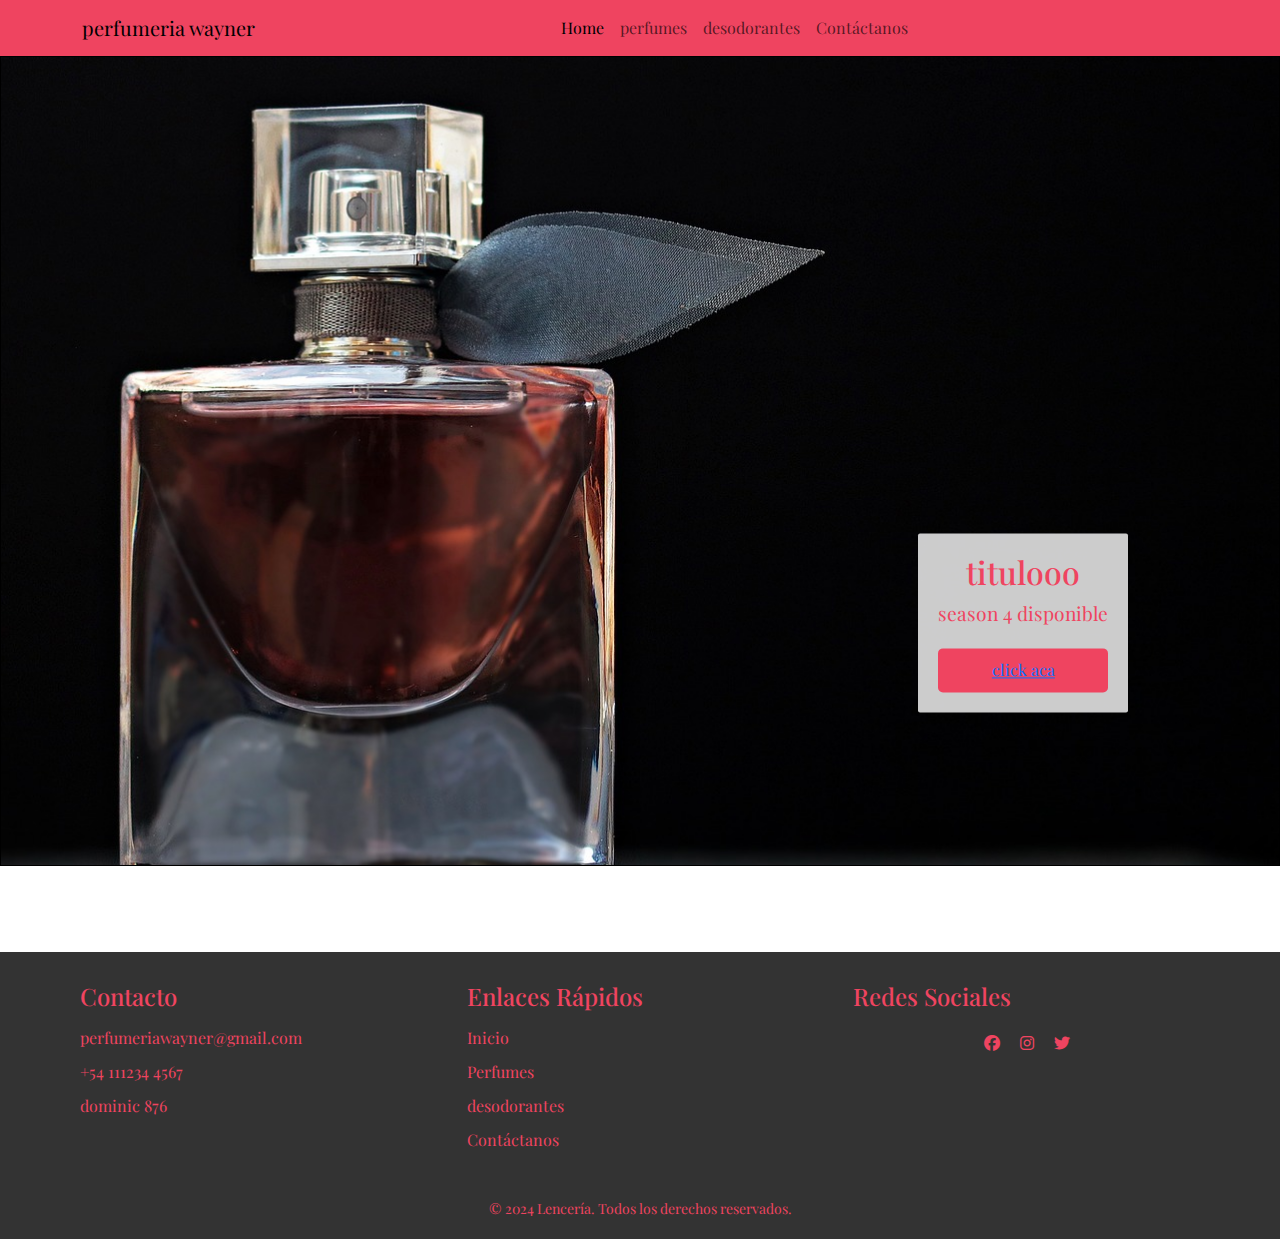
<file: index.html>
<!DOCTYPE html>
<html lang="en">
<head>
    <meta charset="UTF-8">
    <meta name="viewport" content="width=device-width, initial-scale=1.0">
    <title>perfumeria</title>
    <link rel="stylesheet" href="css/style.css">
    <meta name="description" content="pagina para vender perfume y otros articulos">
  
    <link rel="stylesheet" href="https://stackpath.bootstrapcdn.com/bootstrap/5.0.0-beta3/css/bootstrap.min.css">
    <link href="https://cdn.jsdelivr.net/npm/bootstrap@5.3.0-alpha1/dist/css/bootstrap.min.css" rel="stylesheet" integrity="sha384-GLhlTQ8iRABdZLl6O3oVMWSktQOp6b7In1Zl3/Jr59b6EGGoI1aFkw7cmDA6j6gD" crossorigin="anonymous">
    <link rel="stylesheet" href="https://cdnjs.cloudflare.com/ajax/libs/font-awesome/6.4.0/css/all.min.css">

</head>
<body>
    <header>
        <nav class="navbar navbar-expand-lg navbar-light bg-purple">
            <div class="container d-flex justify-content-between align-items-center">
                <a class="navbar-brand" href="#">perfumeria wayner</a>
                <button class="navbar-toggler" type="button" data-bs-toggle="collapse" data-bs-target="#navbarNav" aria-controls="navbarNav" aria-expanded="false" aria-label="Toggle navigation">
                    <span class="navbar-toggler-icon"></span>
                </button>
                <div class="collapse navbar-collapse justify-content-center" id="navbarNav">
                    <ul class="navbar-nav">
                        <li class="nav-item">
                            <a class="nav-link active" aria-current="page" href="index.html">Home</a>
                        </li>
                        <li class="nav-item">
                            <a class="nav-link" href="pages/perfumes.html">perfumes</a>
                        </li>
                        <li class="nav-item">
                            <a class="nav-link" href="pages/desodorantes.html">desodorantes</a>
                        </li>
                        <li class="nav-item">
                            <a class="nav-link" href="pages/contactos.html">Contáctanos</a>
                        </li>
                    </ul>
                </div>
            </div>
        </nav>
        
        <div class="banner">
            <div class="main-container">
                <h2>titulooo</h2>
                <p>season 4 disponible </p>
                <button class="btn btn-success" id="btn-main"><a href="index.html">click aca </a></button>
            </div>
        </div>
    </header>
 
    <main>
        <h2>proximamente agregaremos contenido!!</h2>
        <p>aun asi puede seguir explorando nuestra pagina para comprar sus productos </p>
    </main>

    <footer>
        <div class="footer-container">
            <div class="footer-column">
                <h4>Contacto</h4>
                <ul>
                    <li>perfumeriawayner@gmail.com</li>
                    <li>+54 111234 4567</li>
                    <li>dominic 876</li>
                </ul>
            </div>
            <div class="footer-column">
                <h4>Enlaces Rápidos</h4>
                <ul>
                    <li><a href="index.html">Inicio</a></li>
                    <li><a href='/pages/perfumes.html'>Perfumes</a></li>
                    <li><a href="/pages/desodorantes.html">desodorantes</a></li>
                    <li><a href="/pages/contactos.html">Contáctanos</a></li>
                </ul>
            </div>
            <div class="footer-column">
                <h4>Redes Sociales</h4>
                <div class="footer-social">
                    <a href="https://www.facebook.com/"><i class="fab fa-facebook"></i></a>
                    <a href="https://www.instagram.com/"><i class="fab fa-instagram"></i></a>
                    <a href="https://x.com/"><i class="fab fa-twitter"></i></a>
                </div>
            </div>
        </div>
        <div class="footer-bottom">
            &copy; 2024 Lencería. Todos los derechos reservados.
        </div>
    </footer>
      
<script src="https://code.jquery.com/jquery-3.5.1.min.js"></script>
<script src="https://cdn.jsdelivr.net/npm/@popperjs/core@2.9.2/dist/umd/popper.min.js"></script>
<script src="https://stackpath.bootstrapcdn.com/bootstrap/5.0.0-beta3/js/bootstrap.min.js"></script>
<!-- <script src="main.js"></script> -->
</body>
</html>
</file>
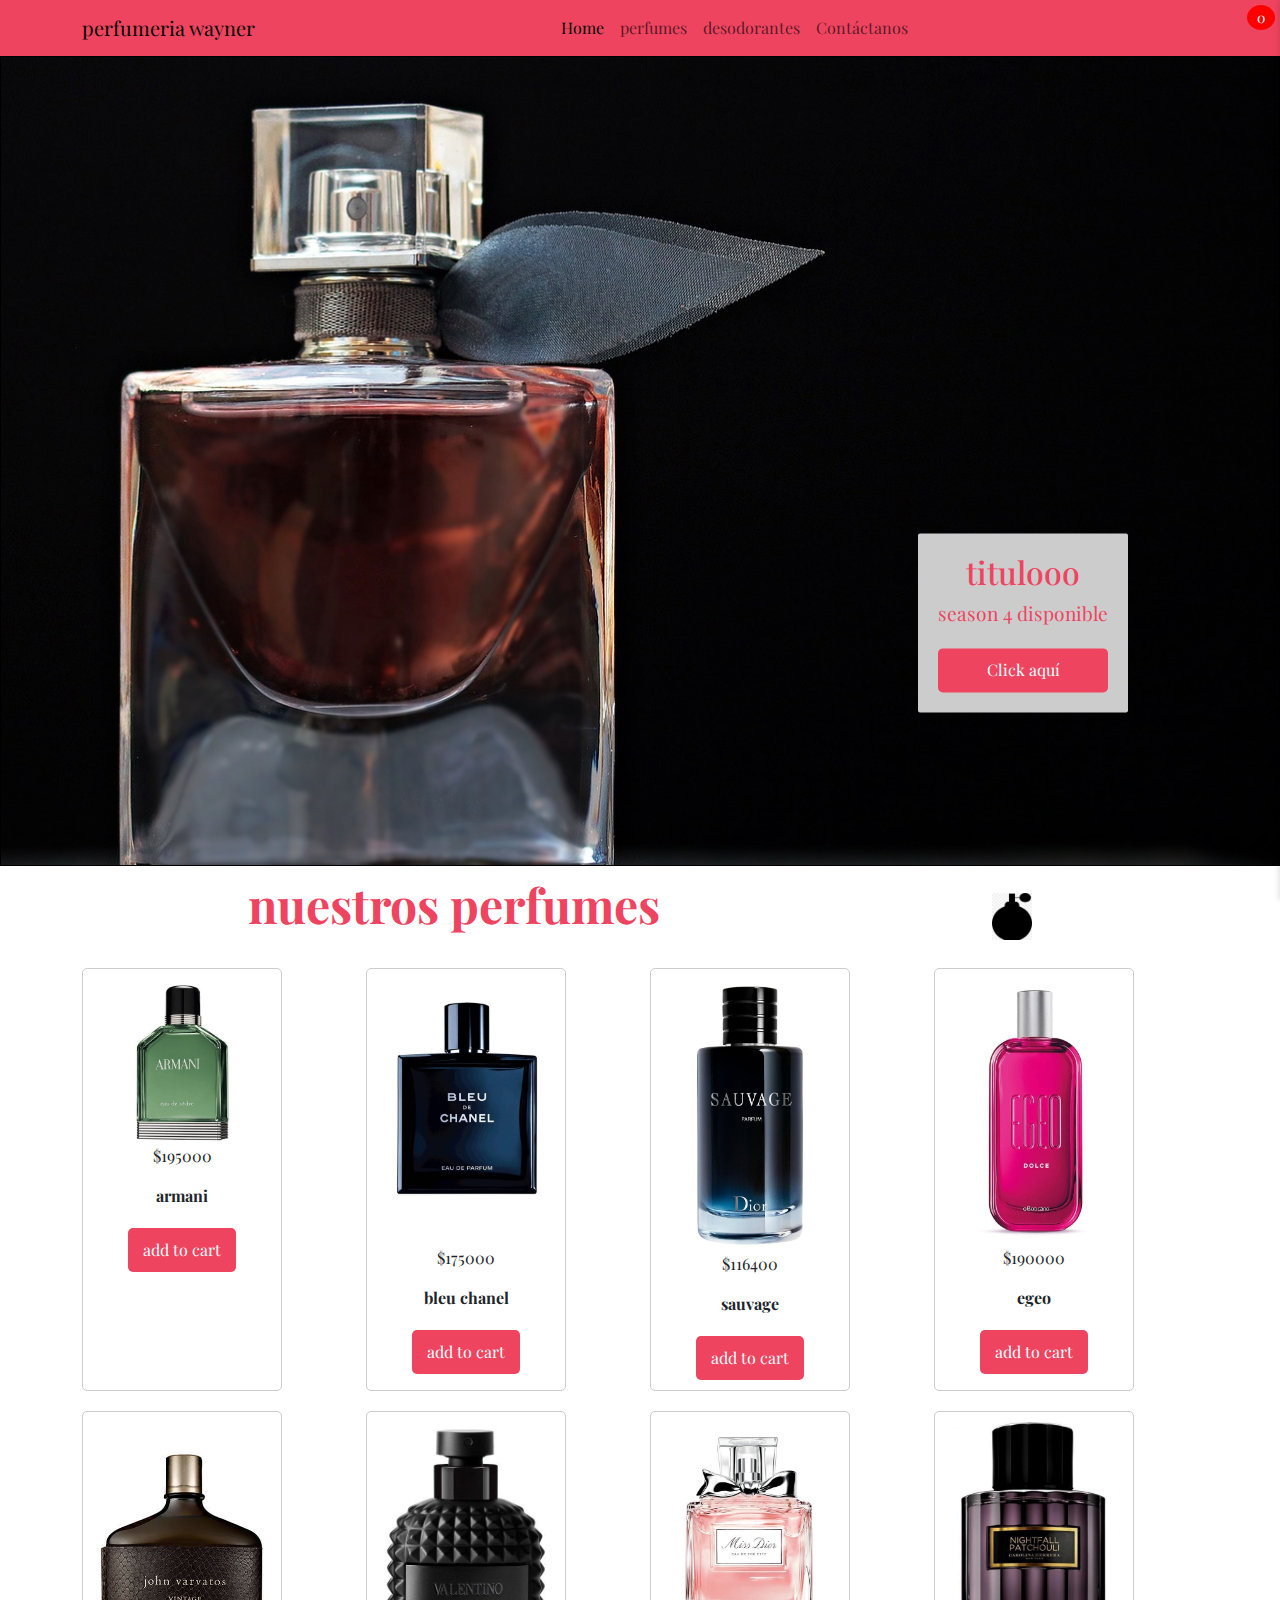
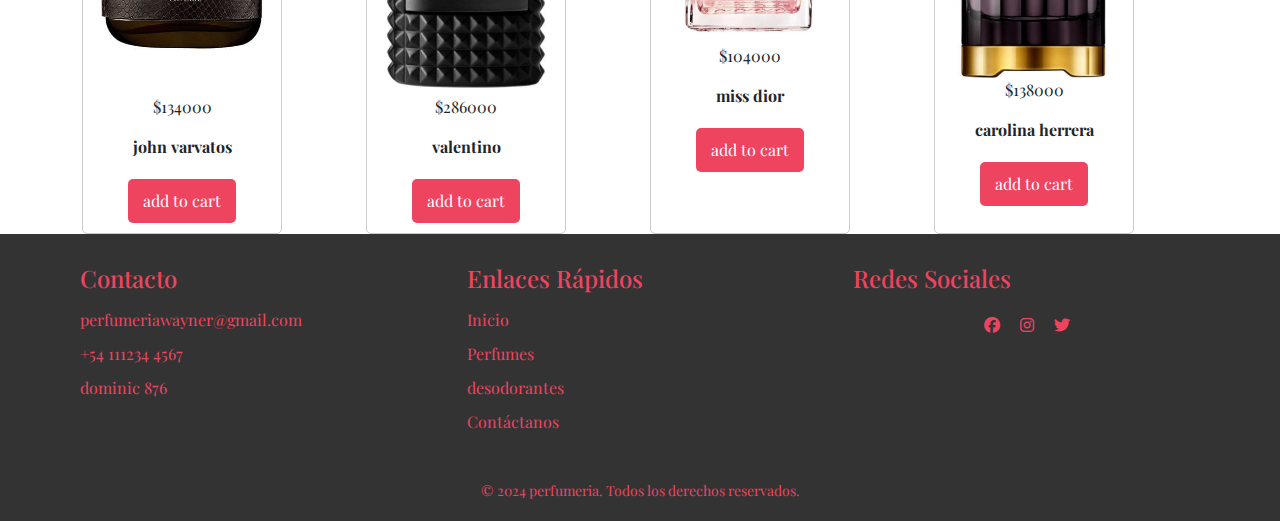
<file: pages/perfumes.html>
<!DOCTYPE html>
<html lang="en">
<head>
<meta charset="UTF-8">
<meta name="viewport" content="width=device-width, initial-scale=1.0">
<title>perfumes</title>
<link rel="stylesheet" href="/css/style.css">
<meta name="description" content="seccion para vender perfumes">
<link rel="stylesheet" href="/css/style.css">
<link rel="stylesheet" href="https://cdnjs.cloudflare.com/ajax/libs/bootstrap/5.0.0-beta3/css/bootstrap.min.css">
<link rel="stylesheet" href="https://cdnjs.cloudflare.com/ajax/libs/font-awesome/6.4.0/css/all.min.css">
</head>
<body>
<header>
        <nav class="navbar navbar-expand-lg navbar-light bg-purple ">
            <div class="container d-flex justify-content-between align-items-center">
                <a class="navbar-brand" href="#">perfumeria wayner</a>
                <button class="navbar-toggler" type="button" data-bs-toggle="collapse" data-bs-target="#navbarNav" aria-controls="navbarNav" aria-expanded="false" aria-label="Toggle navigation">
                    <span class="navbar-toggler-icon"></span>
                </button>
            
                <div class="collapse navbar-collapse justify-content-center" id="navbarNav">
                    <ul class="navbar-nav">
                        <li class="nav-item">
                            <a class="nav-link active" aria-current="page" href="/index.html">Home</a>
                        </li>
                        <li class="nav-item">
                            <a class="nav-link" href='perfumes.html'>perfumes</a>
                        </li>
                        <li class="nav-item">
                            <a class="nav-link" href="desodorantes.html">desodorantes</a>
                        </li>
                        <li class="nav-item">
                            <a class="nav-link" href="contactos.html">Contáctanos</a>
                        </li>
                    </ul>
                </div>
            </div>
        </nav>

        <div class="banner">
            <div class="main-container">
                <h2>titulooo</h2>
                <p>season 4 disponible </p>
                <button class="btn btn-success bg-purple">Click aquí</button>
            </div>
        </div>
</header>
    
<section class="shop">
    <div class="header-section container">

        <h1>nuestros perfumes</h1>
        <div>
            <img onclick="showCart(this)" class="cart" src="/multimedia/img/logo.png" alt="">
            <p class="count-product">0</p>
        </div>
            
        <div class="cart-products" id="products-id">
            <p class="close-btn" onclick="closeBtn()">X</p>
            <h3>Mi carrito</h3>
            <div class="card-items"></div>
            <h2>Total: $<strong class="price-total">0</strong></h2>
        </div>

    </div>
</section>

<section class="container">
    <div class="products">
        <div class="carts">
            <div>
                <img src="/multimedia/img/armani(comp).jpg" alt="">
                <p><span>$</span>2000</p>
            </div>
                <p class="title">armani</p>
                <a href="" data-id="9" class="btn-add-cart">add to cart</a>
            </div>
            <div class="carts">
                <div>
                    <img src="/multimedia/img/bleu-chanel(comp).jpg" alt="">
                    <p><span>$</span>1850</p>
            </div>
                <p class="title"> bleu chanel</p>
                <a href="" class="btn-add-cart" data-id="10">add to cart</a>
            </div>
            <div class="carts">
                <div>
                    <img src="/multimedia/img/sauvage(comp).jpg" alt="">
                    <p><span>$</span>7850</p>
            </div>
                <p class="title"> savauget</p>
                <a href="" data-id="11" class="btn-add-cart">add to cart</a>
            </div>
            <div class="carts">
                <div>
                    <img src="/multimedia/img/egeo(comp).jpg" alt="">
                    <p><span>$</span>9000</p>
                </div>
                <p class="title"> egeo</p>
                <a href="" data-id="12" class="btn-add-cart">add to cart</a>
            </div>
            <div class="carts">
                <div>
                    <img src= "/multimedia/img/john-varvatos(comp).jpg" alt="">
                    <p><span>$</span>2015</p>
                </div>
                <p class="title"> john varatos</p>
                <a href="" data-id="13" class="btn-add-cart">add to cart</a>
            </div>
            <div class="carts">
                <div>
                    <img src="/multimedia/img/valentino(comp).jpg" alt="">
                    <p><span>$</span>15000</p>
                </div>
                <p class="title"> valentino</p>
                <a href="" data-id="14" class="btn-add-cart">add to cart</a>
            </div>
            <div class="carts">
                <div>
                    <img src="/multimedia/img/miss-dior(comp).jpg" alt="">
                    <p><span>$</span>10000</p>
                </div>
                <p class="title"> miss dior</p>
                <a href="" data-id="15" class="btn-add-cart">add to cart</a>
            </div>
            <div class="carts">
                <div>
                    <img src="/multimedia/img/carolina-herrera(comp).jpg" alt="">
                    <p><span>$</span>8000</p>
                </div>
                <p class="title"> carolina herrera </p>
                <a href="" data-id="16" class="btn-add-cart">add to cart</a>
            </div>    
        </div>
</section>
    
<footer>
    <div class="footer-container">
        <div class="footer-column">
                <h4>Contacto</h4>
            <ul>
                <li>perfumeriawayner@gmail.com</li>
                <li>+54 111234 4567</li>
                <li>dominic 876</li>
            </ul>
        </div>
        <div class="footer-column">
                <h4>Enlaces Rápidos</h4>
            <ul>
                <li><a href="/index.html">Inicio</a></li>
                <li><a href="perfumes.html">Perfumes</a></li>
                <li><a href="desodorantes.html">desodorantes</a></li>
                <li><a href='contactos.html'>Contáctanos</a></li>
            </ul>
        </div>
        <div class="footer-column">
                <h4>Redes Sociales</h4>
            <div class="footer-social">
                <a href="https://www.facebook.com/"><i class="fab fa-facebook"></i></a>
                <a href="https://www.instagram.com/"><i class="fab fa-instagram"></i></a>
                <a href="https://x.com/"><i class="fab fa-twitter"></i></a>
            </div>
        </div>
        </div>
        <div class="footer-bottom">
            &copy; 2024 perfumeria. Todos los derechos reservados.
        </div>
</footer> 

    
<script src="https://code.jquery.com/jquery-3.5.1.min.js"></script>
<script src="https://cdn.jsdelivr.net/npm/@popperjs/core@2.9.2/dist/umd/popper.min.js"></script>
<script src="https://stackpath.bootstrapcdn.com/bootstrap/5.0.0-beta3/js/bootstrap.min.js"></script>
<script src="/perfume.js"></script>
</body>
</html>
</file>
<file: css/style.css>
@charset "UTF-8";
@import url("https://fonts.googleapis.com/css2?family=Playfair+Display:ital,wght@0,400..900;1,400..900&display=swap");
* {
  font-family: "Playfair Display";
  box-sizing: border-box;
  margin: 0;
  padding: 0;
  transition: 0.5s;
}

.bg-purple {
  background-color: rgb(239, 68, 96); /* Color morado */
}

main {
  color: #fff;
}

h1 {
  text-align: center;
  font-size: 2.5rem;
  margin-bottom: 40px;
  color: red;
}

footer {
  background-color: #333;
  color: rgb(239, 68, 96);
  padding: 20px 0;
}

.footer-container {
  display: flex;
  justify-content: space-between;
  flex-wrap: wrap;
  max-width: 1200px;
  margin: 0 auto;
  padding: 0 20px;
}

.footer-column {
  flex: 1;
  min-width: 200px;
  margin: 10px 20px;
}

.footer-column h4 {
  margin-bottom: 15px;
}

.footer-column ul {
  list-style: none;
  padding: 0;
}

.footer-column ul li {
  margin-bottom: 10px;
}

.footer-column ul li a {
  color: rgb(239, 68, 96);
  text-decoration: none;
  transition: color 0.3s;
}

.footer-column ul li a:hover {
  color: #ddd;
}

.footer-social {
  display: flex;
  justify-content: center;
  align-items: center;
  margin-top: 20px;
}

.footer-social a {
  margin: 0 10px;
  color: rgb(239, 68, 96);
  text-decoration: none;
  transition: color 0.3s;
}

.footer-social a:hover {
  color: salmon;
}

.footer-bottom {
  text-align: center;
  margin-top: 20px;
  font-size: 14px;
  color: rgb(239, 68, 96);
}

@media (max-width: 768px) {
  .contact-wrapper {
    flex-direction: column;
  }
  .contact-form, .contact-info {
    width: 100%;
  }
}
@media (max-width: 768px) {
  .main-container {
    top: 0%;
    left: 0%;
    transform: translate(-50%, -50%);
    width: 80%;
    padding: 20px;
  }
}
@media (min-width: 769px) and (max-width: 1024px) {
  .main-container {
    top: 0%;
    left: 0%;
    transform: translate(-50%, -50%);
    width: 60%;
    padding: 15px;
  }
}
.banner {
  height: 90vh;
  width: 100%;
  background-image: url(/multimedia/img/banner.jpg);
  background-position: center;
  background-repeat: no-repeat;
  background-size: cover;
  background-color: rgba(0, 0, 0, 0.7);
  display: flex;
  justify-content: center;
  align-items: center;
  position: relative;
  border: 1px solid black;
  background-color: rgba(0, 0, 0, 0.7);
}

.main-container {
  position: absolute;
  top: 70%;
  left: 80%;
  transform: translate(-50%, -50%);
  border-radius: 2px;
  padding: 20px;
  color: rgb(239, 68, 96);
  text-align: center;
  background-color: rgba(255, 255, 255, 0.8);
}
.main-container h1 {
  font-size: 3rem;
  margin-bottom: 10px;
}
.main-container p {
  font-size: 1.2rem;
  margin-bottom: 20px;
}
.main-container .btn {
  background-color: rgb(239, 68, 96);
  color: white;
  padding: 10px 20px;
  border: none;
  border-radius: 5px;
  cursor: pointer;
}

.shop-container {
  padding: 10px;
  height: 600px;
  width: 100%;
  margin-top: 2rem;
  margin-bottom: 2rem;
}

.main-tittle {
  text-align: center;
  font-size: 40px;
  color: rgb(239, 68, 96);
}

.product-container {
  display: grid;
  grid-template-columns: repeat(4, 1fr);
  grid-template-rows: repeat(2, auto);
  gap: 1.5rem;
}

.product-card {
  background-color: #fff;
  border: 1px solid #fff;
  border-radius: 8px;
  overflow: hidden;
  box-shadow: 0 4px 8px rgba(0, 0, 0, 0.1);
  text-align: center;
  padding: 20px;
  transition: transform 0.2s, box-shadow 0.2s;
}

.product-card img {
  width: 100%;
  height: auto;
  border-bottom: 1px solid #ddd;
  margin-bottom: 15px;
}

.product-card .btn {
  background-color: rgb(239, 68, 96);
  border-radius: 5px;
  transition: background-color 0.3s;
}

.product-card .btn:hover {
  background-color: rgb(209, 106, 124);
}

.contact {
  padding: 60px 0;
}

.formulario {
  display: flex;
  flex-wrap: wrap;
  justify-content: space-between;
}

.contact-form, .contact-info {
  background: #ffffff;
  padding: 30px;
  border-radius: 8px;
  width: 48%;
  margin-bottom: 20px;
}

.h3-form {
  margin-bottom: 20px;
  font-size: 1.8rem;
  color: rgb(239, 68, 96);
}

.form-group {
  margin-bottom: 15px;
}

.form-group input, .form-group textarea {
  width: 100%;
  padding: 10px;
  border: 1px solid #ccc;
  border-radius: 4px;
}

.form-group input::-moz-placeholder, .form-group textarea::-moz-placeholder {
  color: #aaa;
}

.form-group input::placeholder, .form-group textarea::placeholder {
  color: #aaa;
}

.click {
  display: inline-block;
  padding: 10px 20px;
  background-color: rgb(239, 68, 96);
  color: #fff;
  border: none;
  border-radius: 4px;
  cursor: pointer;
  transition: background-color 0.3s;
}

.click:hover {
  background-color: rgb(239, 68, 96);
}

.contact-info p {
  margin-bottom: 10px;
  font-size: 1.5rem;
  color: #343a40;
}

.contact-info p i {
  margin-right: 10px;
  color: rgb(239, 68, 96);
}

button {
  display: block;
  width: 100%;
  padding: 10px 0;
  background-color: #007bff;
  color: #ffffff;
  border: none;
  border-radius: 4px;
  cursor: pointer;
  font-size: 1rem;
  transition: background-color 0.3s ease;
}

button:hover {
  background-color: #0056b3;
}

.warning {
  color: red;
  font-size: 0.875rem;
  margin-top: 15px;
  display: none;
}

.container {
  width: 80%;
  margin: 0 auto;
}

.header-section {
  display: flex;
  justify-content: space-around;
  align-items: center;
  padding: 10px 0;
}

.header-section h1 {
  color: rgb(239, 68, 96);
  font-size: 3rem;
  margin-bottom: 1.5rem;
  font-weight: bold;
}

.cart {
  width: 40px;
  cursor: pointer;
  position: relative;
}

.count-product {
  background: red;
  color: white;
  border-radius: 50%;
  padding: 2px 10px;
  position: absolute;
  top: 5px;
  right: 5px;
  font-size: 14px;
}

.cart-products {
  position: fixed;
  right: 0;
  top: 0;
  width: 300px;
  height: 100%;
  background: #f9f9f9;
  border-left: 1px solid #ccc;
  transform: translateX(100%);
  transition: transform 0.3s ease-in-out;
  padding: 20px;
  box-shadow: -2px 0 5px rgba(0, 0, 0, 0.1);
  overflow-y: auto;
}

.show-cart {
  transform: translateX(0);
}

.close-btn {
  cursor: pointer;
  text-align: right;
  font-size: 1rem;
  color: red;
}

.products {
  display: grid; /* Activa CSS Grid */
  grid-template-columns: repeat(4, 1fr);
  gap: 20px; /* Espacio entre productos */
  justify-content: center; /* Centra los productos horizontalmente */
}

.carts {
  width: 200px;
  padding: 10px;
  border: 1px solid #ccc;
  border-radius: 5px;
  text-align: center;
  background: white;
  transition: box-shadow 0.3s ease-in-out;
}

.carts:hover {
  box-shadow: 0 0 10px rgba(0, 0, 0, 0.1);
}

.carts img {
  width: 100%;
  height: auto;
}

.title {
  font-size: 16px;
  font-weight: bold;
  margin: 10px 0;
}

.btn-add-cart {
  display: inline-block;
  padding: 10px 15px;
  background: rgb(239, 68, 96);
  color: white;
  border-radius: 5px;
  text-decoration: none;
  margin-top: 10px;
}

.btn-add-cart:hover {
  background: salmon;
}

.item {
  display: flex;
  align-items: center;
  margin-bottom: 10px;
}

.item img {
  width: 50px;
  height: 50px;
  margin-right: 10px;
}

.item-content {
  flex: 1;
}

.cart-price {
  color: #28a745;
}

.delete-product {
  cursor: pointer;
  color: red;
  font-size: 18px;
}

@media (max-width: 768px) {
  .products {
    grid-template-columns: repeat(2, 1fr);
  }
}
/* 1 columna en pantallas pequeñas */
@media (max-width: 480px) {
  .products {
    grid-template-columns: 1fr;
  }
}/*# sourceMappingURL=style.css.map */
</file>
